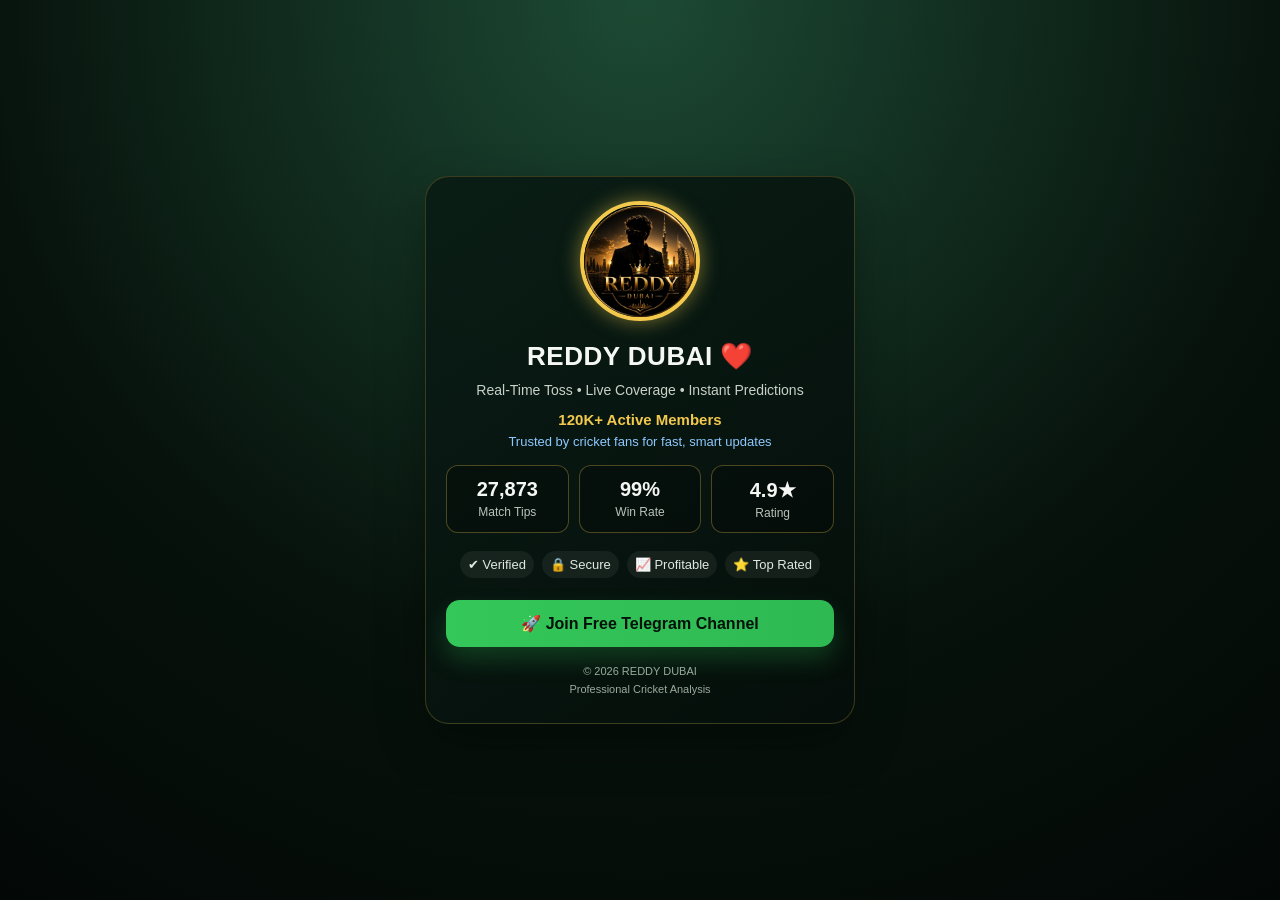
<file: index.html>
<!DOCTYPE html>
<html lang="en">
<head>
  <!-- Meta Pixel Code -->
<script>
!function(f,b,e,v,n,t,s)
{if(f.fbq)return;n=f.fbq=function(){n.callMethod?
n.callMethod.apply(n,arguments):n.queue.push(arguments)};
if(!f._fbq)f._fbq=n;n.push=n;n.loaded=!0;n.version='2.0';
n.queue=[];t=b.createElement(e);t.async=!0;
t.src=v;s=b.getElementsByTagName(e)[0];
s.parentNode.insertBefore(t,s)}(window, document,'script',
'https://connect.facebook.net/en_US/fbevents.js');
fbq('init', '4444652159089117');
fbq('track', 'PageView');
</script>
<noscript><img height="1" width="1" style="display:none"
src="https://www.facebook.com/tr?id=4444652159089117&ev=PageView&noscript=1"
/></noscript>
<!-- End Meta Pixel Code -->
  <meta charset="UTF-8">
  <meta name="viewport" content="width=device-width, initial-scale=1.0">
  <title>REDDY DUBAI | Telegram Channel</title>
  <meta name="description" content="Join REDDY DUBAI for real-time toss updates, live coverage, and instant predictions.">
  <link rel="stylesheet" href="style.css">
</head>
<body>
  <main class="page">
    <section class="card" aria-label="REDDY DUBAI landing page">
      <div class="profile">
        <img src="WhatsApp Image 2026-05-09 at 6.41.15 PM.jpeg" alt="REDDY DUBAI profile">
      </div>

      <h1>REDDY DUBAI ❤️</h1>
      <p class="subtitle">Real-Time Toss • Live Coverage • Instant Predictions</p>
      <p class="members">120K+ Active Members</p>
      <p class="owner">Trusted by cricket fans for fast, smart updates</p>

      <div class="stats">
        <article class="stat-card">
          <h2>27,873</h2>
          <p>Match Tips</p>
        </article>
        <article class="stat-card">
          <h2>99%</h2>
          <p>Win Rate</p>
        </article>
        <article class="stat-card">
          <h2>4.9★</h2>
          <p>Rating</p>
        </article>
      </div>

      <div class="features">
        <span>✔ Verified</span>
        <span>🔒 Secure</span>
        <span>📈 Profitable</span>
        <span>⭐ Top Rated</span>
      </div>

      <a class="cta-link" href="https://t.me/+jkTo046cHC05ZGJl" target="_blank" rel="noopener noreferrer">
        🚀 Join Free Telegram Channel
      </a>

      <footer>
        © 2026 REDDY DUBAI<br>
        Professional Cricket Analysis
      </footer>
    </section>
  </main>
</body>
</html>
</file>
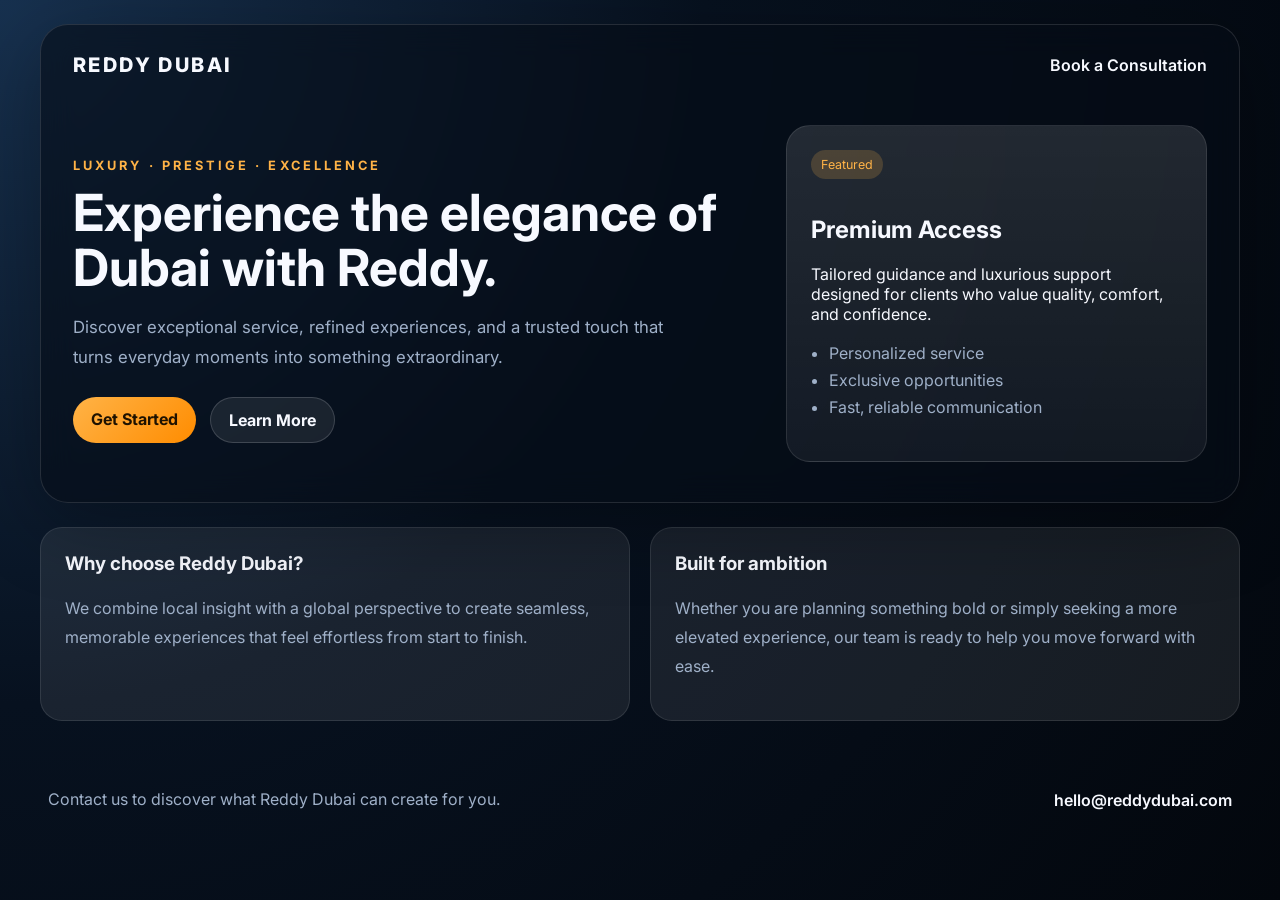
<file: .vscode/index.html>
<!DOCTYPE html>
<html lang="en">
  <head>
    <meta charset="UTF-8" />
    <meta name="viewport" content="width=device-width, initial-scale=1.0" />
    <title>Reddy Dubai</title>
    <meta
      name="description"
      content="Reddy Dubai offers premium experiences, curated services, and elegant solutions for modern living."
    />
    <link rel="preconnect" href="https://fonts.googleapis.com" />
    <link rel="preconnect" href="https://fonts.gstatic.com" crossorigin />
    <link
      href="https://fonts.googleapis.com/css2?family=Inter:wght@400;500;600;700;800&display=swap"
      rel="stylesheet"
    />
    <link rel="stylesheet" href="styles.css" />
  </head>
  <body>
    <div class="page-shell">
      <header class="hero">
        <nav class="topbar">
          <div class="brand">Reddy Dubai</div>
          <a href="#contact" class="nav-link">Book a Consultation</a>
        </nav>

        <div class="hero-content">
          <div>
            <p class="eyebrow">Luxury · Prestige · Excellence</p>
            <h1>Experience the elegance of Dubai with Reddy.</h1>
            <p class="hero-text">
              Discover exceptional service, refined experiences, and a trusted touch that turns everyday moments into something extraordinary.
            </p>
            <div class="hero-actions">
              <a href="#contact" class="btn btn-primary">Get Started</a>
              <a href="#about" class="btn btn-secondary">Learn More</a>
            </div>
          </div>

          <div class="hero-card">
            <div class="card-badge">Featured</div>
            <h2>Premium Access</h2>
            <p>
              Tailored guidance and luxurious support designed for clients who value quality, comfort, and confidence.
            </p>
            <ul>
              <li>Personalized service</li>
              <li>Exclusive opportunities</li>
              <li>Fast, reliable communication</li>
            </ul>
          </div>
        </div>
      </header>

      <main>
        <section id="about" class="section-grid">
          <article>
            <h3>Why choose Reddy Dubai?</h3>
            <p>
              We combine local insight with a global perspective to create seamless, memorable experiences that feel effortless from start to finish.
            </p>
          </article>
          <article>
            <h3>Built for ambition</h3>
            <p>
              Whether you are planning something bold or simply seeking a more elevated experience, our team is ready to help you move forward with ease.
            </p>
          </article>
        </section>
      </main>

      <footer id="contact" class="footer">
        <p>Contact us to discover what Reddy Dubai can create for you.</p>
        <a href="mailto:hello@reddydubai.com" class="footer-link">hello@reddydubai.com</a>
      </footer>
    </div>
  </body>
</html>
</file>
<file: style.css>
:root {
  --bg: #07120c;
  --panel: rgba(8, 24, 18, 0.96);
  --text: #f5f7f4;
  --muted: #c7d1c8;
  --gold: #f2c94c;
  --accent: #34c759;
}

* {
  box-sizing: border-box;
}

body {
  margin: 0;
  min-height: 100vh;
  font-family: "Segoe UI", Arial, sans-serif;
  color: var(--text);
  background: radial-gradient(circle at top, #1d4a34 0%, #07120c 60%, #030806 100%);
  display: flex;
  align-items: center;
  justify-content: center;
  padding: 24px;
}

.page {
  width: min(100%, 430px);
}

.card {
  background: linear-gradient(145deg, rgba(10, 29, 22, 0.98), rgba(5, 14, 10, 0.98));
  border: 1px solid rgba(242, 201, 76, 0.22);
  border-radius: 24px;
  padding: 24px 20px;
  text-align: center;
  box-shadow: 0 20px 50px rgba(0, 0, 0, 0.32);
}

.profile img {
  width: 120px;
  height: 120px;
  border-radius: 50%;
  object-fit: cover;
  border: 4px solid var(--gold);
  box-shadow: 0 0 20px rgba(242, 201, 76, 0.5);
}

h1 {
  margin: 16px 0 8px;
  font-size: 26px;
  letter-spacing: 0.5px;
}

.subtitle {
  margin: 0;
  color: var(--muted);
  font-size: 14px;
  line-height: 1.5;
}

.members {
  margin: 10px 0 6px;
  color: var(--gold);
  font-weight: 700;
  font-size: 15px;
}

.owner {
  margin: 0 0 16px;
  color: #8dc9ff;
  font-size: 13px;
}

.stats {
  display: grid;
  grid-template-columns: repeat(3, 1fr);
  gap: 10px;
  margin-top: 16px;
}

.stat-card {
  padding: 12px 8px;
  border-radius: 12px;
  border: 1px solid rgba(242, 201, 76, 0.3);
  background: rgba(0, 0, 0, 0.24);
}

.stat-card h2 {
  margin: 0;
  font-size: 20px;
}

.stat-card p {
  margin: 4px 0 0;
  color: #b9c3ba;
  font-size: 12px;
}

.features {
  display: flex;
  justify-content: center;
  flex-wrap: wrap;
  gap: 8px;
  margin: 18px 0 14px;
  color: #dfe8e1;
  font-size: 13px;
}

.features span {
  padding: 6px 8px;
  border-radius: 999px;
  background: rgba(255, 255, 255, 0.06);
}

.cta-link {
  display: inline-block;
  width: 100%;
  margin-top: 8px;
  padding: 14px 16px;
  border-radius: 14px;
  text-decoration: none;
  font-weight: 700;
  color: #04110a;
  background: linear-gradient(90deg, #34c759, #2eb953);
  box-shadow: 0 12px 25px rgba(52, 199, 89, 0.24);
  transition: transform 0.15s ease, box-shadow 0.15s ease, background 0.15s ease;
  animation: fastPulse 0.8s ease-in-out infinite alternate;
}

.cta-link:hover {
  transform: translateY(-2px) scale(1.03);
  box-shadow: 0 16px 30px rgba(52, 199, 89, 0.35);
}

@keyframes fastPulse {
  0% {
    transform: scale(1);
    background: linear-gradient(90deg, #34c759, #2eb953);
  }
  100% {
    transform: scale(1.03);
    background: linear-gradient(90deg, #2eb953, #eab824);
  }
}

footer {
  margin-top: 16px;
  color: #9aab9f;
  font-size: 11px;
  line-height: 1.6;
}

@media (max-width: 480px) {
  body {
    padding: 16px;
  }

  .card {
    padding: 20px 16px;
  }

  .stats {
    grid-template-columns: 1fr;
  }
}
</file>
<file: .vscode/styles.css>
:root {
  color-scheme: dark;
  --bg: #07111f;
  --surface: rgba(255, 255, 255, 0.08);
  --surface-strong: rgba(255, 255, 255, 0.14);
  --text: #f7f9ff;
  --muted: #9fb0c8;
  --accent: #ffb347;
  --accent-strong: #ff8c00;
}

* {
  box-sizing: border-box;
}

body {
  margin: 0;
  font-family: 'Inter', sans-serif;
  background: radial-gradient(circle at top left, #17314f 0%, var(--bg) 45%, #03070d 100%);
  color: var(--text);
}

.page-shell {
  min-height: 100vh;
  padding: 24px;
}

.hero {
  max-width: 1200px;
  margin: 0 auto;
  padding: 28px 32px 40px;
  border: 1px solid rgba(255, 255, 255, 0.12);
  border-radius: 28px;
  background: rgba(5, 12, 22, 0.6);
  box-shadow: 0 20px 80px rgba(0, 0, 0, 0.3);
  backdrop-filter: blur(16px);
}

.topbar {
  display: flex;
  justify-content: space-between;
  align-items: center;
  margin-bottom: 48px;
}

.brand {
  font-size: 1.25rem;
  font-weight: 800;
  letter-spacing: 0.12em;
  text-transform: uppercase;
}

.nav-link,
.footer-link {
  color: var(--text);
  text-decoration: none;
  font-weight: 600;
}

.hero-content {
  display: grid;
  grid-template-columns: 1.3fr 0.8fr;
  gap: 28px;
  align-items: center;
}

.eyebrow {
  color: var(--accent);
  text-transform: uppercase;
  letter-spacing: 0.24em;
  font-size: 0.8rem;
  font-weight: 700;
  margin-bottom: 12px;
}

h1 {
  font-size: clamp(2.2rem, 4vw, 4rem);
  line-height: 1.08;
  margin: 0 0 16px;
}

.hero-text {
  color: var(--muted);
  font-size: 1.05rem;
  line-height: 1.8;
  max-width: 620px;
}

.hero-actions {
  display: flex;
  gap: 14px;
  margin-top: 24px;
  flex-wrap: wrap;
}

.btn {
  display: inline-block;
  padding: 12px 18px;
  border-radius: 999px;
  text-decoration: none;
  font-weight: 700;
}

.btn-primary {
  background: linear-gradient(135deg, var(--accent), var(--accent-strong));
  color: #1e1200;
}

.btn-secondary {
  color: var(--text);
  border: 1px solid rgba(255, 255, 255, 0.16);
  background: var(--surface);
}

.hero-card {
  padding: 24px;
  border-radius: 24px;
  background: linear-gradient(180deg, rgba(255, 255, 255, 0.12), rgba(255, 255, 255, 0.06));
  border: 1px solid rgba(255, 255, 255, 0.1);
}

.card-badge {
  display: inline-block;
  padding: 7px 10px;
  border-radius: 999px;
  font-size: 0.78rem;
  background: rgba(255, 179, 71, 0.19);
  color: var(--accent);
  margin-bottom: 16px;
}

.hero-card ul {
  padding-left: 18px;
  color: var(--muted);
  line-height: 1.7;
}

.section-grid {
  max-width: 1200px;
  margin: 24px auto 0;
  display: grid;
  grid-template-columns: repeat(2, minmax(0, 1fr));
  gap: 20px;
}

.section-grid article {
  padding: 24px;
  border-radius: 22px;
  background: var(--surface);
  border: 1px solid rgba(255, 255, 255, 0.1);
}

.section-grid h3 {
  margin-top: 0;
}

.section-grid p,
.footer p {
  color: var(--muted);
  line-height: 1.8;
}

.footer {
  max-width: 1200px;
  margin: 24px auto 0;
  padding: 24px 8px 8px;
  display: flex;
  justify-content: space-between;
  gap: 12px;
  flex-wrap: wrap;
  align-items: center;
}

@media (max-width: 800px) {
  .hero-content,
  .section-grid {
    grid-template-columns: 1fr;
  }

  .page-shell {
    padding: 14px;
  }

  .hero {
    padding: 22px 18px 28px;
  }
}
</file>
